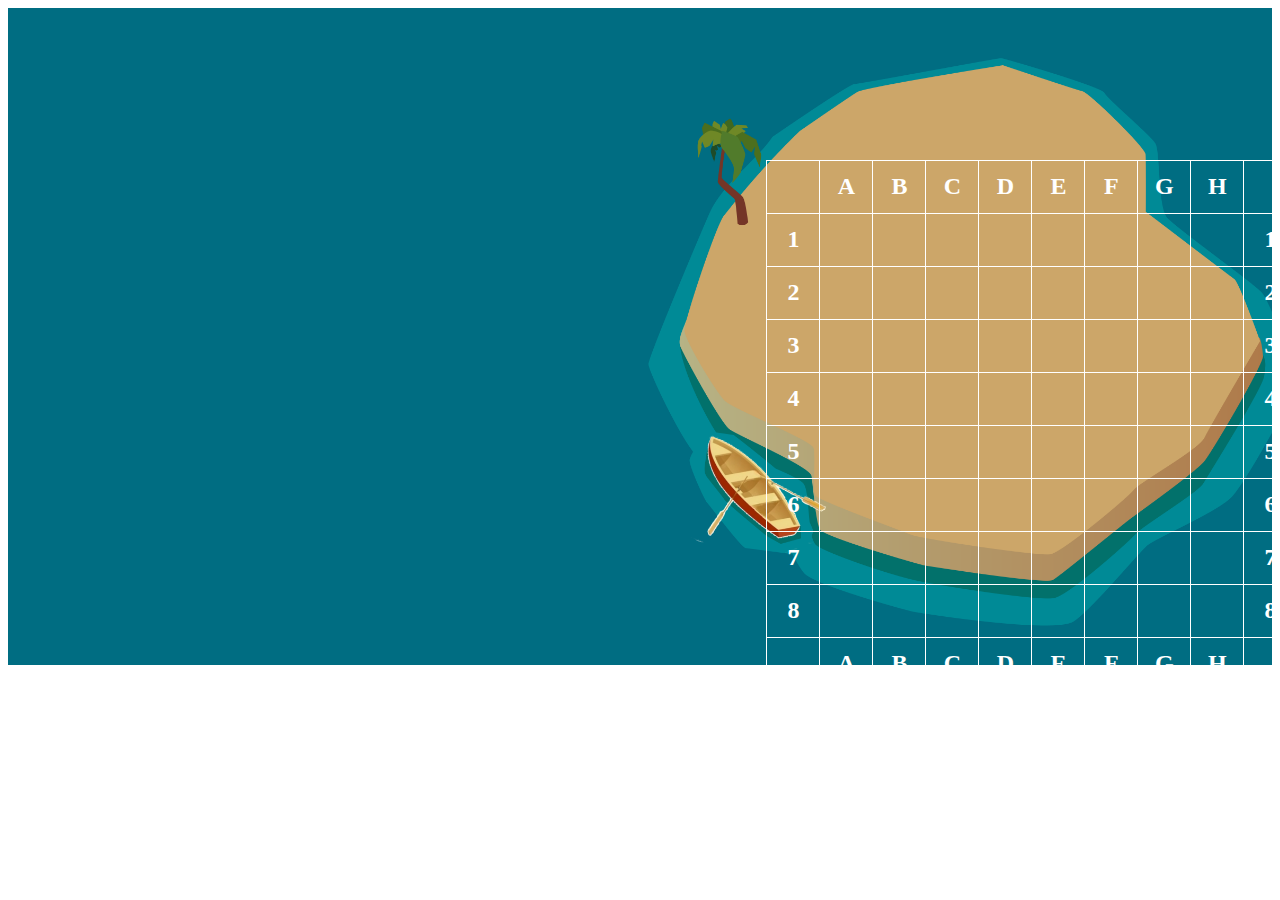
<file: index.html>
<!DOCTYPE html>
<html>
  <head>
    <title>TreasureHunt</title>
      <!-- custom css link -->
      <link rel="stylesheet" href="./game_style.css">
      <!-- google font -->
      <link href="https://fonts.googleapis.com/css2?family=Press+Start+2P&display=swap" rel="stylesheet">

  </head>
  <body>
  




    <div class="container">
      <div class="info">
        <div class="hintContainer">
          <div class="hint" id="hint" style="display: none;">
            <h3>INSTRUCTION :</h3>
            <p id="stepsAway"></p><br>
          </div>
    
          <div  id="foundTreasure" style="display: none;" >
            <h3 >Yay, you Found the Treasure! <br><span><img src="./Treasure.png"  height='65' width='65' alt="treasure"></span> </h3>
          </div>
        </div>
     </div>
      <div class="game">
        <div class="gameContainer">
         
          <table>
            <thead>
              <tr>
                <th></th>
                <th>A</th>
                <th>B</th>
                <th>C</th>
                <th>D</th>
                <th>E</th>
                <th>F</th>
                <th>G</th>
                <th>H</th>
                <th></th>
              </tr>
            </thead>
            <tbody>
              <script src="./game_logic.js"></script>
            </tbody>
            <tfoot>
              <tr>
                <th></th>
                <th>A</th>
                <th>B</th>
                <th>C</th>
                <th>D</th>
                <th>E</th>
                <th>F</th>
                <th>G</th>
                <th>H</th>
                <th></th>
              </tr>
            </tfoot>
          </table>
          
      </div>
      <div class="background-image"></div>
      </div>
    </div>



  </body>
</html>
</file>
<file: game_style.css>
table {
    border-collapse: collapse;
    margin: auto;

    position: absolute;
    width: 60%;
    height: 60%;
    table-layout: fixed;
  
  }

  td {
    /* width: 50px;
    height: 50px; */
    text-align: center;
    vertical-align: middle;
    font-size: 24px;
    font-weight: bold;
    border: 1px solid #fff;

    width: calc(100% / 8);
    height: calc(100% / 8);
  }

  th {
    width: 50px;
    height: 50px;
    font-size: 24px;
    font-weight: bold;
    text-align: center;
    border: 1px solid #fff;
    color: #fff;
  }

  /* Set the container to fill the entire viewport */
.container {
    z-index: 1;
    justify-content: center;
    display: flex;
    flex-direction: row;
    height: 100%;
    background-color: rgba(0, 109, 130, 1);
    
    position: relative;
    /* Task : for mobile view relative and for web view absolute */
    width: 100%;
    max-width: auto;
    margin: 0 auto;

    background-size: cover;
   
  }
  
  /* Set the game section to take up 50% of the width */
  .game {
    flex: 1;
    height: 100%;
    /* border: 1px solid black; */

    justify-content: end;

    position: relative;
    width: 100%;
    max-width: 100%; /* adjust as needed */
    margin: auto;
    background-size: cover;
    
  }


.gameContainer {
    z-index: 1;
    margin-left: 20%;
    margin-top: 24%;
    position: relative;
    width: 100%;
    padding-bottom: 80%; /* set to the same value as width to create a square */
    overflow: hidden;
    position: relative;
}


.background-image {
     z-index: 0;
    position: absolute;
    top: 0;
    left: 0;
    background-image: url('./TreassureIsland.png');
    background-repeat: no-repeat;
    background-size: cover; 
    width: 100%;
    height: 100%;
   
  }
  /* stepsAway text image */
  .text-layer {
    position: absolute;
    top: 30%;
    left: 50%;
    transform: translate(-50%, -50%);
    font-size: 24px;
    font-weight: bold;
    color: rgb(255, 248, 246);
    text-shadow: 2px 2px 2px rgba(0, 0, 0, 0.5);
  }

  
  /* Set the info section to take up 50% of the width */
  .info {
    flex: 1;
    height: 100%;
    /* border: 1px solid black; */
  }


  .hintContainer {
    position: relative;
    float: left;
    flex: 1;
    height: 100%;
    /* margin-left: 5rem; */
    margin-top: 5rem;
    margin-bottom: 5rem;
    margin-left: 5rem;
    /* position: absolute; */
    width: 70%;
    z-index: 2;
  }
  
  .hint {
    display: flex;
    align-items: center;
    justify-content: flex-start;
    border: 0.2rem solid darkcyan;
    padding: 1.5rem;
    border-radius: 1rem;
    box-shadow: 0 0 0.625rem #006d82ff;
    /* font-family: Arial, sans-serif; */
    font-family: 'Press Start 2P', cursive, "Arial", "sans-serif";
    font-size: 1.125rem;
    
    background-color: #006d82ff;
    color: #fff;
   
    border-style: inset;
    text-shadow: 3px 3px 0 #363434;

   
    
  }
  
  #foundTreasure {
    text-align: center;
    margin-top: 1rem;
    background-color: #cca669;

    align-items: center;
    justify-content: flex-start;
    border: 0.2rem solid darkcyan;
   
    border-radius: 1rem;
    box-shadow: 0 0 0.625rem #006d82ff;
    
    font-family: 'Press Start 2P', cursive, "Arial", "sans-serif";
    border-style: inset;
    text-shadow: 3px 3px 0 #363434;

    color: #fff;
  }
  
  #stepsAway {
    font-weight: bold;
    margin: 0 0.3125rem;
   
  } 



  
  /* Set the layout for smaller screens */
  @media screen and (max-width: 1100px) {
    .container {
      flex-direction: column;
      width: 170%;
      height: 150%;
      justify-content: center;

      
        /* 
        display: flex;
        flex-direction: row;
        background-color: rgba(0, 109, 130, 1);
        z-index: 1; */
        /* Remove position: relative and add min-height: 100vh */
        min-height: 100vh;
        /* Task : for mobile view relative and for web view absolute */
        /* width: 100%;
        max-width: auto;
        margin: 0 auto;
        background-size: cover; */
      
      

    }
  
    .game, .info {
      flex: 0 0 auto;
      height: 100%;
      width: 100%;
    }
  }

  /* Media query for screens up to 768px wide */
@media screen and (max-width: 768px) {
    .container {
      max-width: 90%;
    }
  
    .game, .info {
      max-width: 90%;
    }
  }
  
  /* Media query for screens up to 576px wide */
  @media screen and (max-width: 576px) {
    .container {
      max-width: 100%;
      padding: 0 10px;
    }
  
    .game, .info {
      max-width: 100%;
      padding: 0 10px;
    }

    

  }
</file>
